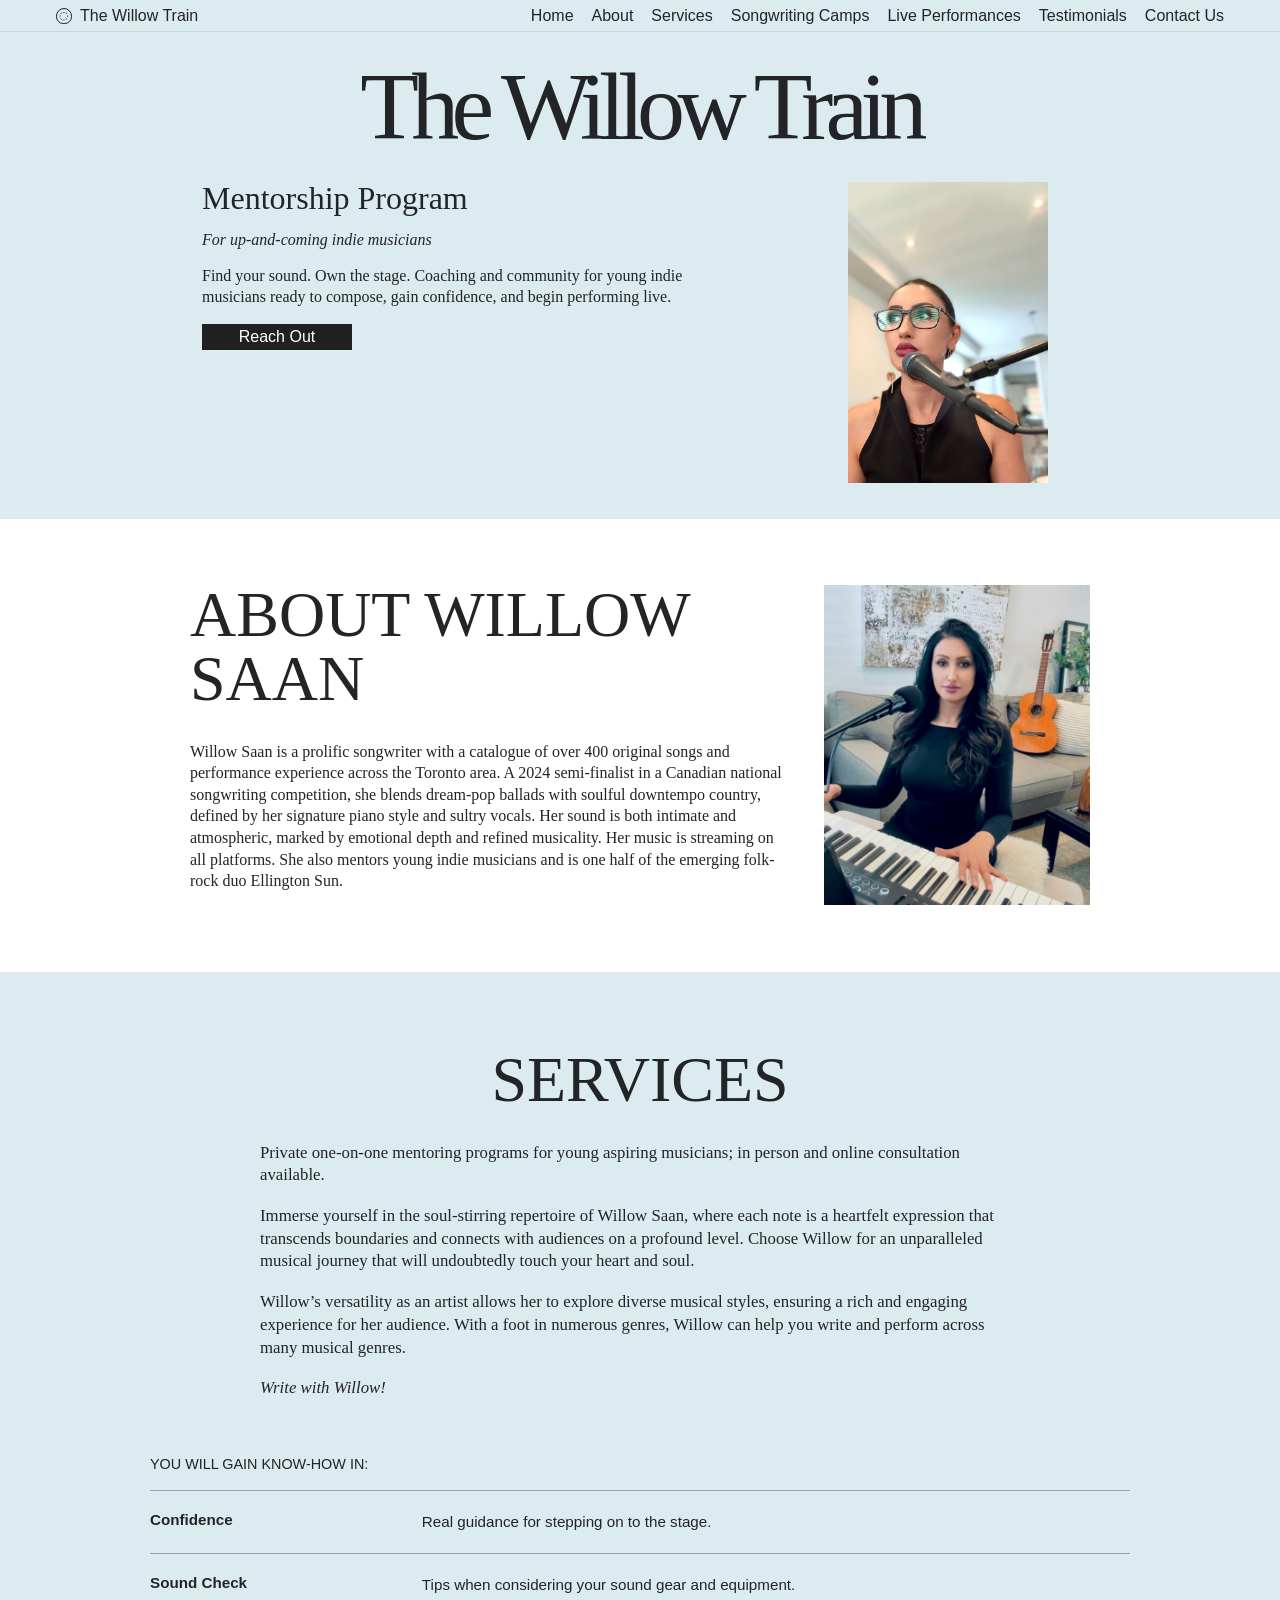
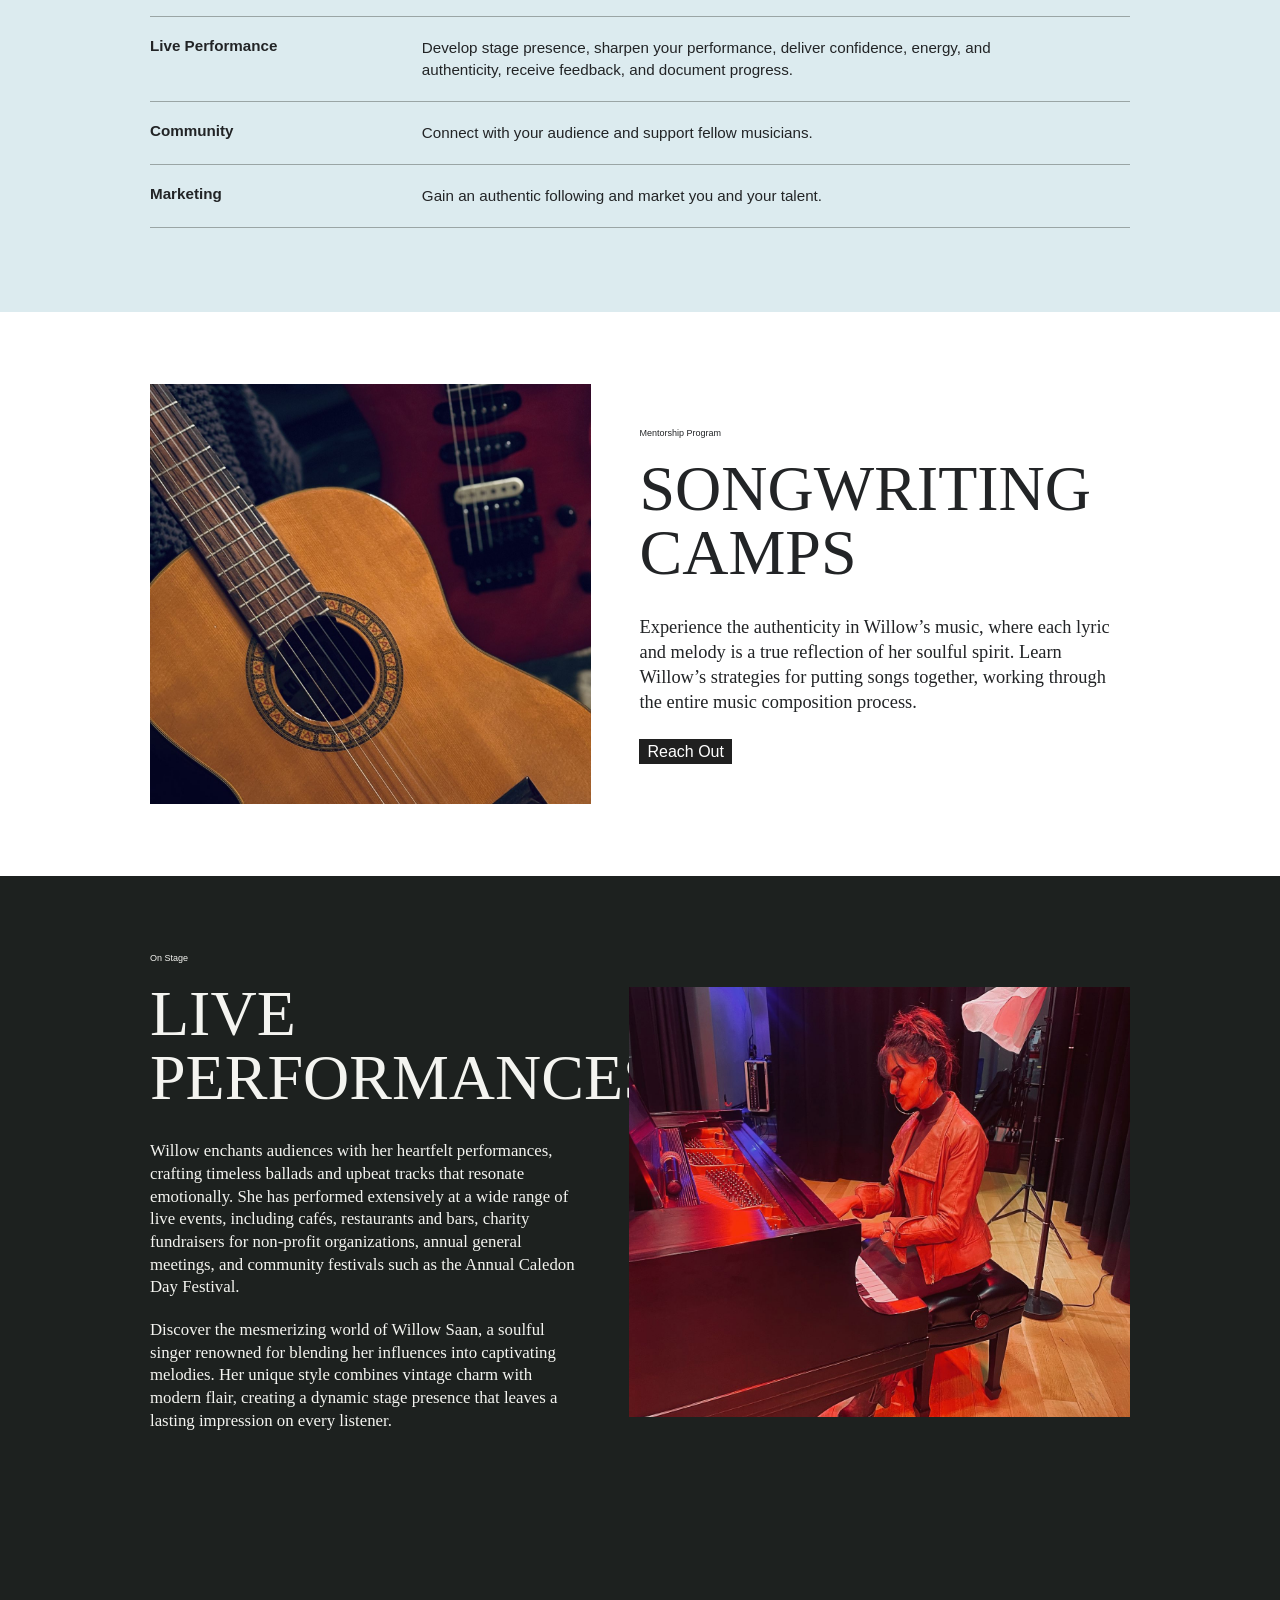
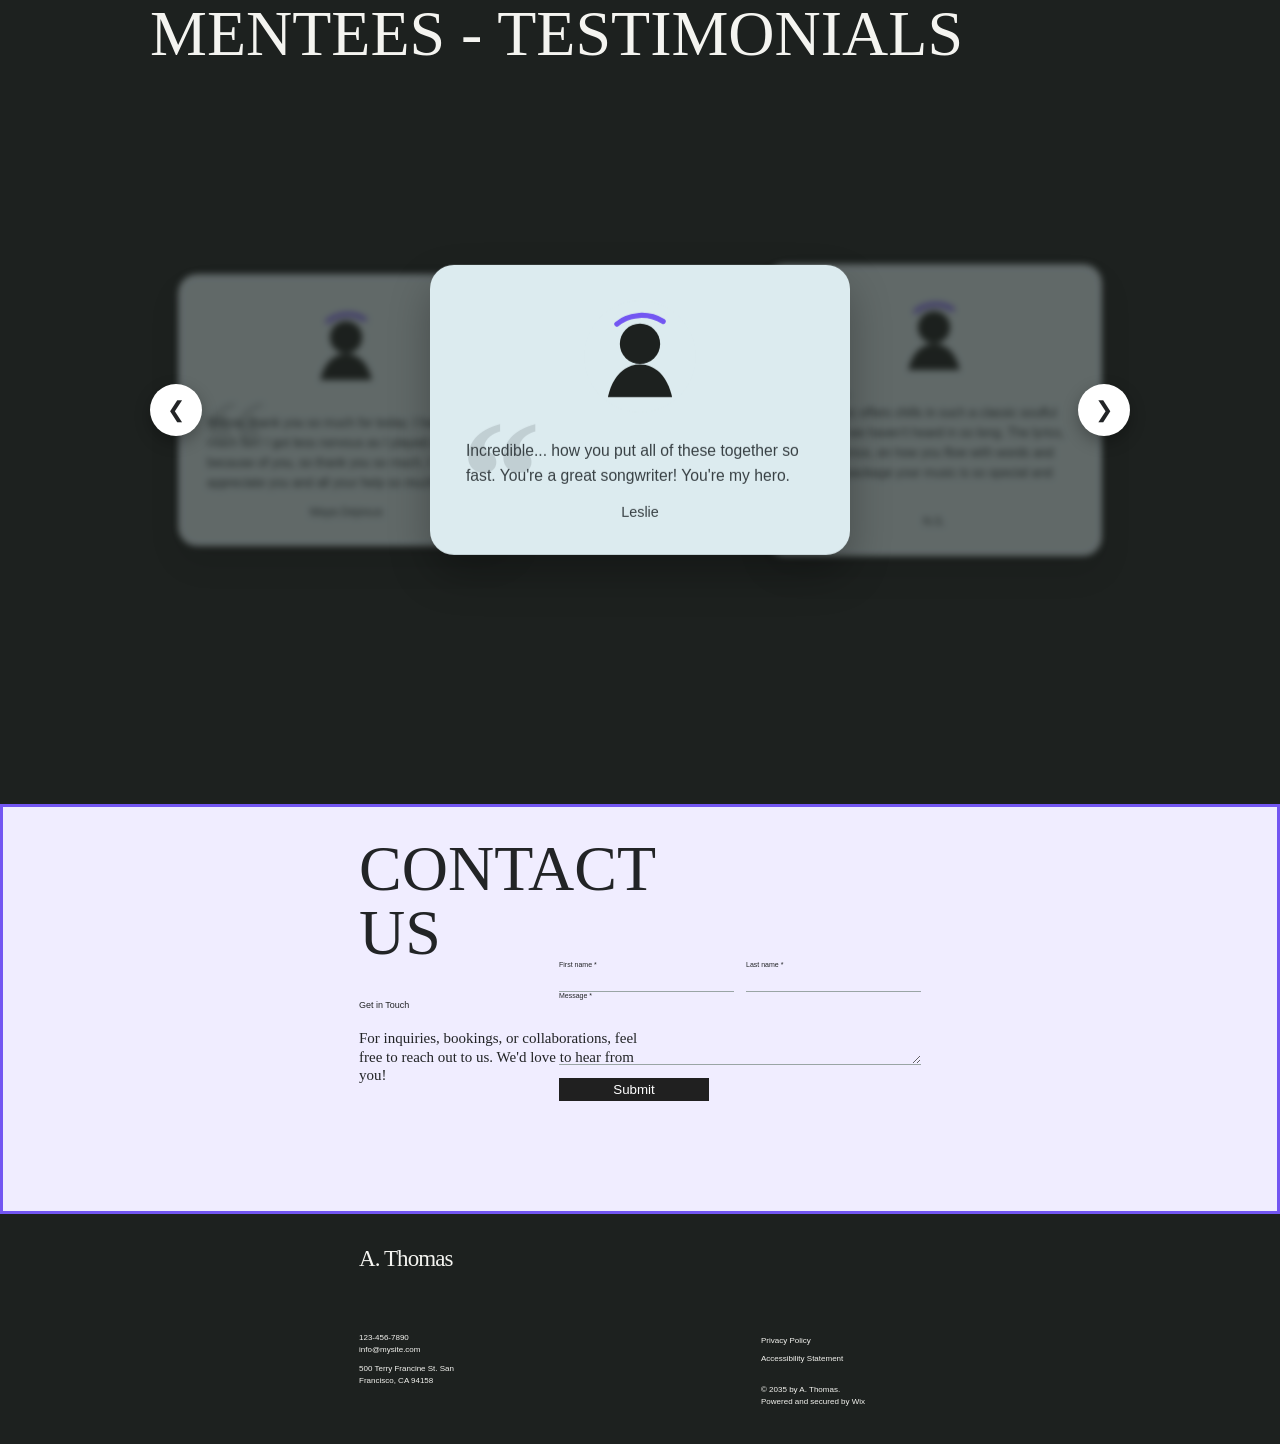
<file: index.html>
<!doctype html>
<html lang="en">
  <head>
    <meta charset="UTF-8" />
    <meta name="viewport" content="width=device-width, initial-scale=1.0" />
    <title>The Willow Train</title>
    <link rel="stylesheet" href="styles.css?v=20260601g" />
    <link rel="stylesheet" href="nav-menu.css?v=20260601g" />
  </head>
  <body>
    <main class="site-shell">
      <header class="site-header">
        <a class="brand" href="#home"
          ><span class="brand-mark">◌</span><span>The Willow Train</span></a
        >
        <button
          class="nav-toggle"
          type="button"
          aria-controls="main-nav"
          aria-expanded="false"
          aria-label="Open navigation menu"
        >
          <span></span>
          <span></span>
          <span></span>
        </button>
        <nav id="main-nav" class="nav" aria-label="Main navigation">
          <a href="#home">Home</a>
          <a href="#about">About</a>
          <a href="#mentorship-services">Services</a>
          <a href="#songwriting-camps">Songwriting Camps</a>
          <a href="#live-performances">Live Performances</a>
          <a href="#testimonials">Testimonials</a>
          <a href="#contact">Contact Us</a>
        </nav>
      </header>

      <section id="home" class="hero">
        <h1>The Willow Train</h1>
        <div class="hero-grid">
          <div class="hero-copy">
            <p>Mentorship Program</p>
            <p class="italic">For up-and-coming indie musicians</p>
            <p class="hero-copy__desc">
              Find your sound. Own the stage. Coaching and community for young
              indie musicians ready to compose, gain confidence, and begin
              performing live.
            </p>
            <a class="button" href="#contact">Reach Out</a>
          </div>
          <img
            class="artist-photo"
            src="images/portrait-1.jpeg"
            alt="Willow Saan portrait"
          />
        </div>
      </section>

      <section id="about" class="section about-section pale-section">
        <div class="about-content">
          <div>
            <h2 class="about-content__title">About Willow Saan</h2>
            <p class="about-content__copy">
              Willow Saan is a prolific songwriter with a catalogue of over 400
              original songs and performance experience across the Toronto area.
              A 2024 semi-finalist in a Canadian national songwriting
              competition, she blends dream-pop ballads with soulful downtempo
              country, defined by her signature piano style and sultry vocals.
              Her sound is both intimate and atmospheric, marked by emotional
              depth and refined musicality. Her music is streaming on all
              platforms. She also mentors young indie musicians and is one half
              of the emerging folk-rock duo Ellington Sun.
            </p>
          </div>
          <img
            class="about-image"
            src="images/portrait-2.jpeg"
            alt="Willow Saan seated for a portrait"
          />
        </div>
      </section>

      <section id="mentorship-services" class="services-section">
        <div class="services-inner">
          <div class="services-intro">
            <h2>Services</h2>
            <div class="services-copy">
              <p>
                Private one-on-one mentoring programs for young aspiring
                musicians; in person and online consultation available.
              </p>
              <p>
                Immerse yourself in the soul-stirring repertoire of Willow Saan,
                where each note is a heartfelt expression that transcends
                boundaries and connects with audiences on a profound level.
                Choose Willow for an unparalleled musical journey that will
                undoubtedly touch your heart and soul.
              </p>
              <p>
                Willow’s versatility as an artist allows her to explore diverse
                musical styles, ensuring a rich and engaging experience for her
                audience. With a foot in numerous genres, Willow can help you
                write and perform across many musical genres.
              </p>
              <p class="services-callout">Write with Willow!</p>
            </div>
          </div>

          <div class="services-know-how">
            <h3>You will gain know-how in:</h3>
            <div class="service-list">
              <article class="service-row">
                <h4>Confidence</h4>
                <p>Real guidance for stepping on to the stage.</p>
              </article>
              <article class="service-row">
                <h4>Sound Check</h4>
                <p>Tips when considering your sound gear and equipment.</p>
              </article>
              <article class="service-row">
                <h4>Live Performance</h4>
                <p>
                  Develop stage presence, sharpen your performance, deliver
                  confidence, energy, and authenticity, receive feedback, and
                  document progress.
                </p>
              </article>
              <article class="service-row">
                <h4>Community</h4>
                <p>Connect with your audience and support fellow musicians.</p>
              </article>
              <article class="service-row">
                <h4>Marketing</h4>
                <p>Gain an authentic following and market you and your talent.</p>
              </article>
            </div>
          </div>

        </div>
      </section>

      <section id="songwriting-camps" class="songwriting-section">
        <div class="songwriting-grid">
          <img
            class="songwriting-image"
            src="images/guitar.jpeg"
            alt="Acoustic and electric guitars ready for songwriting"
          />
          <div class="songwriting-copy">
            <p class="eyebrow">Mentorship Program</p>
            <h2>Songwriting Camps</h2>
            <p>
              Experience the authenticity in Willow’s music, where each lyric
              and melody is a true reflection of her soulful spirit. Learn
              Willow’s strategies for putting songs together, working through
              the entire music composition process.
            </p>
            <a class="button" href="#contact">Reach Out</a>
          </div>
        </div>
      </section>

      <section id="live-performances" class="live-section dark-section">
        <div class="live-grid">
          <div class="live-copy">
            <p class="eyebrow">On Stage</p>
            <h2>Live Performances</h2>
            <p>
              Willow enchants audiences with her heartfelt performances,
              crafting timeless ballads and upbeat tracks that resonate
              emotionally. She has performed extensively at a wide range of live
              events, including cafés, restaurants and bars, charity fundraisers
              for non-profit organizations, annual general meetings, and
              community festivals such as the Annual Caledon Day Festival.
            </p>
            <p>
              Discover the mesmerizing world of Willow Saan, a soulful singer
              renowned for blending her influences into captivating melodies.
              Her unique style combines vintage charm with modern flair,
              creating a dynamic stage presence that leaves a lasting impression
              on every listener.
            </p>
          </div>
          <img
            class="live-image"
            src="images/saan-piano.jpeg"
            alt="Willow Saan performing at a piano"
          />
        </div>
      </section>

      <section id="testimonials" class="testimonials-section dark-section">
        <div class="inner testimonials-inner">
          <h2>Mentees - Testimonials</h2>

          <div class="carousel">
            <button class="nav-btn prev-btn" aria-label="Previous testimonial">
              &#10094;
            </button>

            <div class="carousel-track" aria-live="polite"></div>

            <button class="nav-btn next-btn" aria-label="Next testimonial">
              &#10095;
            </button>
          </div>
        </div>
      </section>

      <section id="contact" class="contact-section lavender-section">
        <div class="inner contact-grid">
          <div class="contact-copy">
            <h2>Contact Us</h2>
            <p class="eyebrow">Get in Touch</p>
            <p class="lead">
              For inquiries, bookings, or collaborations, feel free to reach out
              to us. We'd love to hear from you!
            </p>
          </div>
          <form class="contact-form">
            <div class="form-row">
              <label>First name *<input type="text" /></label
              ><label>Last name *<input type="text" /></label>
            </div>
            <label>Message *<textarea></textarea></label>
            <button type="submit">Submit</button>
          </form>
        </div>
      </section>

      <footer class="footer-section dark-section">
        <div class="inner footer-grid">
          <div>
            <h2>A. Thomas</h2>
            <p>123-456-7890<br />info@mysite.com</p>
            <p>500 Terry Francine St. San<br />Francisco, CA 94158</p>
          </div>
          <div class="footer-links">
            <a href="#">Privacy Policy</a
            ><a href="#">Accessibility Statement</a>
            <p>© 2035 by A. Thomas.<br />Powered and secured by Wix</p>
          </div>
        </div>
      </footer>
    </main>
    <script src="nav-menu.js?v=20260601g"></script>
    <script src="script.js?v=20260601g"></script>
  </body>
</html>
</file>
<file: styles.css>
:root {
  --color-page: #e7e9ee;
  --color-site-bg: #dcebef;
  /* --color-about-bg: #f4f9fc; */
  /* --color-about-bg: whitesmoke; */
  --color-about-bg: white;
  --color-blue-section: #dcebef;
  --color-lavender-section: #f0edff;
  --color-dark-section: #1d211f;
  --color-text: #222426;
  --color-light-text: #f4f4f0;
  --color-muted: #384044;
  --color-border: #9aa5a5;
  --color-button-bg: #202020;
  --color-button-text: #ffffff;
  --color-accent: #7356f2;
  --color-shadow: rgba(31, 35, 38, 0.22);
  --color-white: #ffffff;

  --font-display: Didot, 'Bodoni 72', 'Bodoni MT', 'Times New Roman', serif;
  --font-body: Georgia, 'Times New Roman', serif;
  --font-ui: Arial, Helvetica, sans-serif;

  --font-size--sm: 1rem;
  --font-size--md: 1.5rem;
  --font-size--lg: 2rem;

  --testimonial-card-bg: var(--color-blue-section);
  --testimonial-card-shadow: rgba(0, 0, 0, 0.28);
  --testimonial-inactive-opacity: 0.36;
  --testimonial-inactive-blur: 4px;
  --transition-speed: 700ms;
  --transition-curve: cubic-bezier(0.22, 1, 0.36, 1);

}

* {
  box-sizing: border-box;
}

html {
  scroll-behavior: smooth;
}

body {
  margin: 0;
  background: var(--color-page);
  color: var(--color-text);
  font-family: var(--font-body);
  font-size: var(--font-size--sm);
}

.site-shell {
  /* width: min(100%, 884px); */
  min-height: 100vh;
  margin: 0 auto;
  background: var(--color-site-bg);
  box-shadow: 0 0 14px var(--color-shadow);
}

.site-header {
  min-height: 2rem;
  padding: 6px 56px;
  border-bottom: 1px solid #c9d7da;
  background: var(--color-site-bg);
  display: flex;
  align-items: center;
  justify-content: space-between;
  position: sticky;
  top: 0;
  z-index: 40;
  font-family: var(--font-ui);
  /* font-size: var(--font-size--sm); */
}

.brand,
.nav a,
.footer-links a {
  color: inherit;
  text-decoration: none;
}

.brand {
  display: inline-flex;
  align-items: center;
  gap: 8px;
}

.brand-mark {
  width: 16px;
  height: 16px;
  border: 1px solid var(--color-text);
  border-radius: 50% 50% 45% 45%;
  display: inline-grid;
  place-items: center;
  font-size: 11px;
  line-height: 1;
}

.hero {
  padding: 0 56px 36px;
}

.hero h1 {
  margin: 2rem auto 2rem;
  width: fit-content;
  font-family: var(--font-display);
  /* font-size: clamp(86px, 17vw, 178px); */
  font-size: clamp(2rem, 12vw, 6rem);
  font-weight: 400;
  line-height: 0.9;
  letter-spacing: -0.08em;
}

/* create media query to decrease font size on smaller screens */
/* .hero h1 {
  font-size: clamp(48px, 24vw, 86px);
} */


.hero-grid {
  display: grid;
  grid-template-columns: 1fr 230px; /* TODO: change based on img */
  gap: 1rem;
  align-items: start;
  width: 75%;
  margin: 0 auto;
}

.hero-copy {
  max-width: 500px;
  min-height: 4rem;
  display: flex;
  flex-direction: column;
  justify-content: flex-start;
  gap: 16px;
}

.hero-copy p {
  margin: 0;
}

.hero-copy > p:first-of-type {
  /* max-width: 265px; */
  font-size: 2rem;
  line-height: 1.05;
}

.hero-copy__desc {
  /* font-size: var(--font-size--sm); */
}

.italic {
  font-style: italic;
  line-height: 1.05;
}

.button,
.contact-form button {
  width: 150px;
  padding: .25rem .5rem;
  border: 0;
  background: var(--color-button-bg);
  color: var(--color-button-text);
  text-align: center;
  text-decoration: none;
  font-family: var(--font-ui);
  /* font-size: var(--font-size--sm); */
}

.artist-photo {
  width: 200px;
  /* height: 212px; */
  object-fit: cover;
  display: block;
}

.section {
  padding: 4rem;
}

.pale-section,
.blue-section,
.lavender-section {
  position: relative;
}
.about-section {
  /* min-height: 260px; */
  background: var(--color-about-bg);
  /* border: 3px solid var(--color-accent); */
  /* padding: 16px 58px 48px; */
}

.quick-edit {
  width: fit-content;
  padding: 10px 16px;
  margin-bottom: 10px;
  border-radius: 4px;
  background: var(--color-white);
  box-shadow: 0 5px 16px rgba(0, 0, 0, 0.13);
  font-size: 14px;
}
.quick-edit span {
  margin-left: 7px;
}

.section-label {
  position: absolute;
  top: -20px;
  right: 0;
  background: var(--color-accent);
  color: var(--color-white);
  padding: 3px 8px;
  font-family: var(--font-ui);
  font-size: 13px;
}

@media (max-width: 1100px) {
  .site-header,
  .hero,
  .about-section,
  .services-section,
  .songwriting-section,
  .live-section,
  .inner {
    padding-left: 40px;
    padding-right: 40px;
  }

  .hero-grid {
    width: 86%;
  }
}

/* .about-content, */
.inner {
  max-width: 562px;
  margin: 0 auto;
}
.inner.narrow {
  max-width: 564px;
}

.about-content {
  display: grid;
  grid-template-columns: minmax(300px, 1fr) minmax(180px, 0.45fr);
  gap: 42px;
  align-items: center;
  max-width: 900px;
  margin: 0 auto;
}
.about-content__title {}

.about-content__copy {
  /* font-size: var(--font-size--sm); */
}

.about-image {
  width: 100%;
  height: 320px;
  display: block;
  object-fit: cover;
  object-position: center 22%;
}

.services-section {
  padding: 76px 56px 84px;
  background: var(--color-site-bg);
}

.services-inner {
  max-width: 980px;
  margin: 0 auto;
}

.services-intro {
  max-width: 760px;
  margin: 0 auto;
}

.services-intro h2 {
  text-align: center;
}

.services-copy p {
  margin: 0 0 18px;
  font-size: 1.05rem;
}

.services-callout {
  font-style: italic;
}

.services-know-how {
  margin-top: 56px;
}

.services-know-how h3 {
  margin: 0 0 18px;
  font-family: var(--font-ui);
  font-size: 0.9rem;
  font-weight: 400;
  text-transform: uppercase;
}

.service-list {
  border-top: 1px solid var(--color-border);
}

.service-row {
  display: grid;
  grid-template-columns: minmax(150px, 0.35fr) 1fr;
  gap: 24px;
  padding: 20px 0;
  border-bottom: 1px solid var(--color-border);
}

.service-row h4,
.service-row p {
  margin: 0;
  font-family: var(--font-ui);
}

.service-row h4 {
  color: var(--color-text);
  font-size: 0.95rem;
  font-weight: 700;
}

.service-row p {
  max-width: 620px;
  font-size: 0.95rem;
  line-height: 1.45;
}

.songwriting-section {
  padding: 72px 56px;
  background: var(--color-about-bg);
}

.songwriting-grid {
  display: grid;
  grid-template-columns: minmax(220px, 0.9fr) minmax(280px, 1fr);
  gap: 48px;
  align-items: center;
  max-width: 980px;
  margin: 0 auto;
}

.songwriting-image {
  width: 100%;
  height: 420px;
  display: block;
  object-fit: cover;
}

.songwriting-copy {
  max-width: 500px;
}

.songwriting-copy h2 {
  margin-bottom: 28px;
}

.songwriting-copy p:not(.eyebrow) {
  margin: 0 0 28px;
  font-size: 1.15rem;
}

.live-section {
  padding: 76px 56px 84px;
}

.live-grid {
  display: grid;
  grid-template-columns: minmax(300px, 0.86fr) minmax(280px, 1fr);
  gap: 48px;
  align-items: center;
  max-width: 980px;
  margin: 0 auto;
}

.live-copy h2 {
  margin-bottom: 30px;
}

.live-copy p:not(.eyebrow) {
  margin: 0 0 20px;
  font-size: 1.05rem;
}

.live-image {
  width: 100%;
  height: 430px;
  display: block;
  object-fit: cover;
  object-position: 28% center;
}


p {
  line-height: 1.35;
}

h2 {
  margin: 0;
  font-family: var(--font-display);
  font-weight: 400;
  line-height: 1;
  text-transform: uppercase;
  letter-spacing: -0.04em;
}

.about-content h2,
.services-intro h2,
.songwriting-copy h2,
.live-copy h2,
.testimonials-inner > h2,
.contact-copy h2 {
  margin-bottom: 30px;
  font-size: clamp(2rem, 5vw, 4rem);
  letter-spacing: 0;
}


.dark-section {
  background: var(--color-dark-section);
  color: var(--color-light-text);
}

.testimonials-inner > h2 {
  margin-bottom: 34px;
}
.lead {
  margin: 0;
  font-size: 15px;
  line-height: 1.25;
}

.contact-section {
  min-height: 410px;
  padding: 20px 0 60px;
  background: var(--color-lavender-section);
  border: 3px solid var(--color-accent);
}
.contact-grid {
  display: grid;
  grid-template-columns: 190px 1fr;
  gap: 10px;
}
.contact-copy h2 {
  margin: 10px 0 34px;
}
.eyebrow {
  margin: 0 0 18px;
  font-family: var(--font-ui);
  font-size: 9px;
}
.contact-copy .lead {
  width: 280px;
  font-size: 15px;
  line-height: 1.22;
}
.contact-form {
  padding-top: 134px;
  font-family: var(--font-ui);
  font-size: 7px;
}
.form-row {
  display: grid;
  grid-template-columns: 1fr 1fr;
  gap: 12px;
}
.contact-form label {
  display: block;
}
.contact-form input,
.contact-form textarea {
  width: 100%;
  border: 0;
  border-bottom: 1px solid var(--color-border);
  background: transparent;
  outline: none;
  padding: 8px 0;
  font: inherit;
}
.contact-form textarea {
  height: 58px;
  resize: vertical;
  margin-top: 8px;
}
.contact-form button {
  margin-top: 12px;
}

.footer-section {
  padding: 33px 0 28px;
}
.footer-grid {
  display: grid;
  grid-template-columns: 1fr 160px;
  gap: 80px;
}
.footer-section h2 {
  font-size: 23px;
  text-transform: none;
  margin-bottom: 62px;
}
.footer-section p,
.footer-links a {
  font-family: var(--font-ui);
  font-size: 8px;
  line-height: 1.45;
}
.footer-links {
  padding-top: 88px;
  display: flex;
  flex-direction: column;
  gap: 6px;
}
.footer-links p {
  margin-top: 14px;
}

@media (max-width: 720px) {
  .site-shell {
    width: 100%;
  }
  .site-header,
  .hero,
  .about-section,
  .services-section,
  .songwriting-section,
  .live-section,
  .inner {
    padding-left: 24px;
    padding-right: 24px;
  }
  /* .hero h1 {
    font-size: 24vw;
  } */
  .hero-grid,
  .about-content,
  .songwriting-grid,
  .live-grid,
  .contact-grid,
  .footer-grid {
    grid-template-columns: 1fr;
    gap: 28px;
  }
  .hero-copy {
    min-height: auto;
    gap: 12px;
  }
  .hero-copy > p:first-of-type {
    font-size: 1.65rem;
  }
  .hero-copy .button {
    margin-top: 8px;
  }
  .artist-photo {
    width: min(100%, 280px);
    height: auto;
  }
  .about-image {
    height: auto;
    width: 90%;
    max-width: 340px;
    justify-self: center;
    aspect-ratio: 4 / 5;
  }
  .services-section {
    padding-top: 52px;
    padding-bottom: 58px;
  }
  .services-know-how {
    margin-top: 36px;
  }
  .service-row {
    grid-template-columns: 1fr;
    gap: 8px;
    padding: 16px 0;
  }
  .songwriting-section {
    padding-top: 48px;
    padding-bottom: 52px;
  }
  .songwriting-image {
    height: auto;
    aspect-ratio: 4 / 3;
  }
  .live-section {
    padding-top: 52px;
    padding-bottom: 58px;
  }
  .live-image {
    height: auto;
    aspect-ratio: 4 / 3;
  }
  .contact-copy .lead {
    width: auto;
  }
  .contact-form {
    padding-top: 10px;
  }
  .footer-section h2 {
    margin-bottom: 24px;
  }
  .footer-links {
    padding-top: 0;
  }
}

/* TESTIMONIALS CAROUSEL */

.testimonials-section {
  background: var(--color-dark-section);
  padding: 66px 0 84px;
}

.testimonials-inner {
  max-width: 980px;
}

.carousel {
  position: relative;
  width: 100%;
}

.carousel-track {
  position: relative;
  height: 620px;
  overflow: hidden;
}

.testimonial-card {
  position: absolute;
  top: 50%;
  left: 50%;
  width: 420px;
  max-width: 86vw;
  padding: 2.25rem;
  border-radius: 24px;
  background: var(--testimonial-card-bg);
  color: var(--color-text);
  text-align: center;
  box-shadow: 0 20px 40px var(--testimonial-card-shadow);
  transition:
    transform var(--transition-speed) var(--transition-curve),
    opacity var(--transition-speed) ease,
    filter var(--transition-speed) ease;
  will-change: transform, opacity, filter;
}

.testimonial-card img {
  width: 112px;
  height: 112px;
  margin-bottom: 1.4rem;
  border-radius: 50%;
  object-fit: cover;
}

.testimonial-card h2 {
  margin-top: 1rem;
  color: var(--color-muted);
  font-family: var(--font-ui);
  font-size: 0.9rem;
  font-weight: 400;
  letter-spacing: 0;
  text-transform: none;
}

.testimonial-card p {
  position: relative;
  margin: 0 auto;
  color: var(--color-muted);
  font-family: var(--font-ui);
  font-size: 0.98rem;
  line-height: 1.58;
  text-align: left;
  z-index: 1;
}

.testimonial-card p::before {
  content: "\201C";
  position: absolute;
  top: -2.6rem;
  left: -0.35rem;
  z-index: -1;
  color: rgba(56, 64, 68, 0.16);
  font-family: Georgia, 'Times New Roman', serif;
  font-size: 10rem;
  font-weight: 700;
  line-height: 1;
  pointer-events: none;
}

.position-active {
  z-index: 5;
  opacity: 1;
  filter: blur(0);
  transform: translate(-50%, -50%) scale(1);
}

.position-left,
.position-right {
  z-index: 1;
  opacity: var(--testimonial-inactive-opacity);
  filter: blur(var(--testimonial-inactive-blur));
}

.position-left {
  transform: translate(-120%, -50%) scale(0.8);
}

.position-right {
  transform: translate(20%, -50%) scale(0.8);
}

.position-far-left,
.position-far-right {
  z-index: 0;
  opacity: 0;
  filter: blur(var(--testimonial-inactive-blur));
  pointer-events: none;
}

.position-far-left {
  transform: translate(-195%, -50%) scale(0.68);
}

.position-far-right {
  transform: translate(95%, -50%) scale(0.68);
}

.nav-btn {
  position: absolute;
  top: 50%;
  z-index: 10;
  width: 52px;
  height: 52px;
  border: 0;
  border-radius: 50%;
  background: var(--color-white);
  color: var(--color-text);
  box-shadow: 0 6px 16px var(--testimonial-card-shadow);
  cursor: pointer;
  font-size: 1.35rem;
  transform: translateY(-50%);
  transition: transform 200ms ease;
}

.nav-btn:hover {
  transform: translateY(-50%) scale(1.08);
}

.prev-btn {
  left: 0;
}

.next-btn {
  right: 0;
}

@media (max-width: 900px) {
  .testimonials-section {
    padding-bottom: 112px;
  }

  .carousel-track {
    height: 640px;
  }

  .testimonial-card {
    width: 360px;
    padding: 1.65rem;
  }

  .testimonial-card img {
    width: 92px;
    height: 92px;
    margin-bottom: 1rem;
  }

  .testimonial-card p {
    font-size: 0.92rem;
    line-height: 1.5;
  }

  .testimonial-card p::before {
    top: -2.1rem;
    font-size: 8.5rem;
  }

  .position-left {
    opacity: 0;
    pointer-events: none;
    transform: translate(-155%, -50%) scale(0.82);
  }

  .position-right {
    opacity: 0;
    pointer-events: none;
    transform: translate(55%, -50%) scale(0.82);
  }

  .position-far-left {
    transform: translate(-210%, -50%) scale(0.72);
  }

  .position-far-right {
    transform: translate(110%, -50%) scale(0.72);
  }

  .prev-btn,
  .next-btn {
    top: auto;
    bottom: -72px;
    transform: none;
  }

  .nav-btn:hover {
    transform: scale(1.08);
  }

  .prev-btn {
    left: calc(50% - 68px);
  }

  .next-btn {
    right: calc(50% - 68px);
  }
}
</file>
<file: nav-menu.css>
.nav {
  display: flex;
  flex-wrap: nowrap;
  gap: 18px;
  justify-content: flex-end;
}

.nav-toggle {
  width: 38px;
  height: 38px;
  border: 1px solid var(--color-border);
  border-radius: 0;
  background: var(--color-site-bg);
  color: var(--color-text);
  cursor: pointer;
  display: none;
  place-items: center;
  padding: 9px;
  position: relative;
  transition:
    background 180ms ease,
    border-color 180ms ease,
    box-shadow 180ms ease;
}

.nav-toggle span {
  width: 18px;
  height: 2px;
  display: block;
  position: absolute;
  top: 50%;
  left: 50%;
  background: currentColor;
  transform: translate(-50%, -50%);
  transform-origin: center;
  transition:
    opacity 180ms ease,
    transform 180ms ease;
}

.nav-toggle span:first-child {
  transform: translate(-50%, calc(-50% - 6px));
}

.nav-toggle span:last-child {
  transform: translate(-50%, calc(-50% + 6px));
}

.site-header.nav-open .nav-toggle {
  border-color: var(--color-accent);
  background: var(--color-white);
  box-shadow: 0 0 0 3px rgba(115, 86, 242, 0.12);
}

.site-header.nav-open .nav-toggle span:first-child {
  transform: translate(-50%, -50%) rotate(45deg);
}

.site-header.nav-open .nav-toggle span:nth-child(2) {
  opacity: 0;
}

.site-header.nav-open .nav-toggle span:last-child {
  transform: translate(-50%, -50%) rotate(-45deg);
}

@media (max-width: 1100px) {
  .site-header {
    gap: 16px;
    z-index: 40;
  }

  .nav-toggle {
    display: grid;
    flex: 0 0 auto;
  }

  .nav {
    position: absolute;
    top: calc(100% + 1px);
    right: 24px;
    left: 24px;
    z-index: 30;
    display: flex;
    flex-direction: column;
    gap: 0;
    padding: 10px 0;
    border: 1px solid #c9d7da;
    background: var(--color-site-bg);
    box-shadow: 0 18px 34px rgba(31, 35, 38, 0.2);
    opacity: 0;
    pointer-events: none;
    transform: translateY(-10px) scale(0.98);
    transform-origin: top center;
    visibility: hidden;
    transition:
      opacity 190ms ease,
      transform 220ms cubic-bezier(0.22, 1, 0.36, 1),
      visibility 0ms linear 220ms;
  }

  .site-header.nav-open .nav {
    opacity: 1;
    pointer-events: auto;
    transform: translateY(0) scale(1);
    visibility: visible;
    transition:
      opacity 190ms ease,
      transform 220ms cubic-bezier(0.22, 1, 0.36, 1),
      visibility 0ms;
  }

  .nav a {
    padding: 12px 16px;
    color: var(--color-text);
    font-size: 0.95rem;
    transition:
      background 160ms ease,
      color 160ms ease;
  }

  .nav a:hover,
  .nav a:focus-visible {
    background: var(--color-lavender-section);
    color: var(--color-accent);
    outline: none;
  }

  .nav a + a {
    border-top: 1px solid rgba(154, 165, 165, 0.42);
  }
}

@media (max-width: 720px) {
  .nav {
    right: 24px;
    left: 24px;
  }
}
</file>
